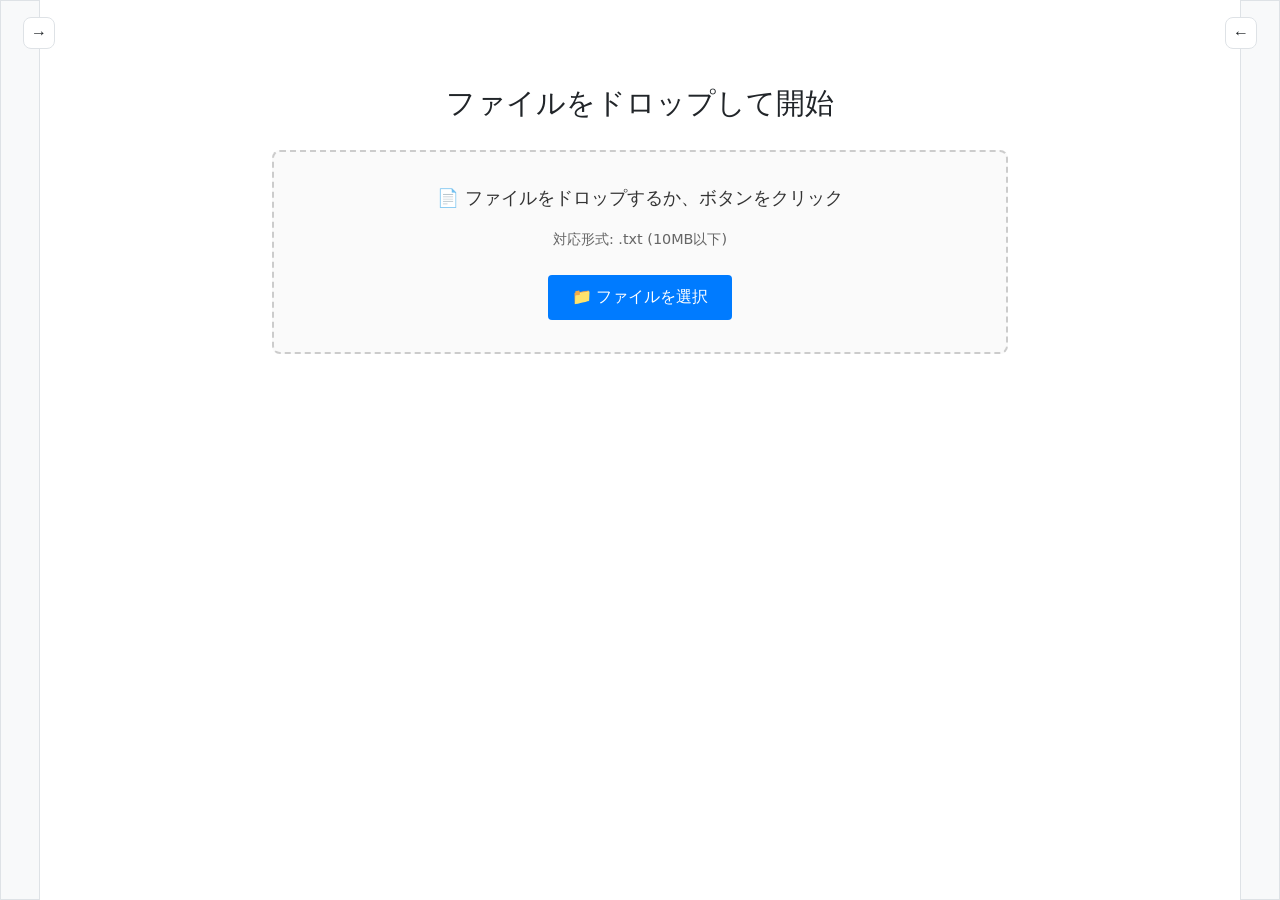
<file: aozora-viewer/index.html>
<!doctype html>
<html lang="ja">
  <head>
    <meta charset="UTF-8" />
    <link rel="icon" type="image/svg+xml" href="/aozora-viewer/vite.svg" />
    <meta name="viewport" content="width=device-width, initial-scale=1.0" />
    <title>青空文庫ビューワ</title>
    
    <!-- PWA Manifest -->
    <link rel="manifest" href="/aozora-viewer/manifest.json" />
    <meta name="theme-color" content="#333333" />
    <meta name="description" content="青空文庫形式のテキストファイルを美しく表示するWebアプリケーション" />
    
    <!-- iOS Safari -->
    <meta name="apple-mobile-web-app-capable" content="yes" />
    <meta name="apple-mobile-web-app-status-bar-style" content="default" />
    <meta name="apple-mobile-web-app-title" content="青空文庫ビューワ" />
    
    <!-- Android -->
    <meta name="mobile-web-app-capable" content="yes" />
    <script type="module" crossorigin src="/aozora-viewer/assets/index-msMkxhbo.js"></script>
    <link rel="modulepreload" crossorigin href="/aozora-viewer/assets/vendor-snxfSDpH.js">
    <link rel="stylesheet" crossorigin href="/aozora-viewer/assets/index-BrJi0m9q.css">
  </head>
  <body>
    <div id="root"></div>
  </body>
</html>
</file>
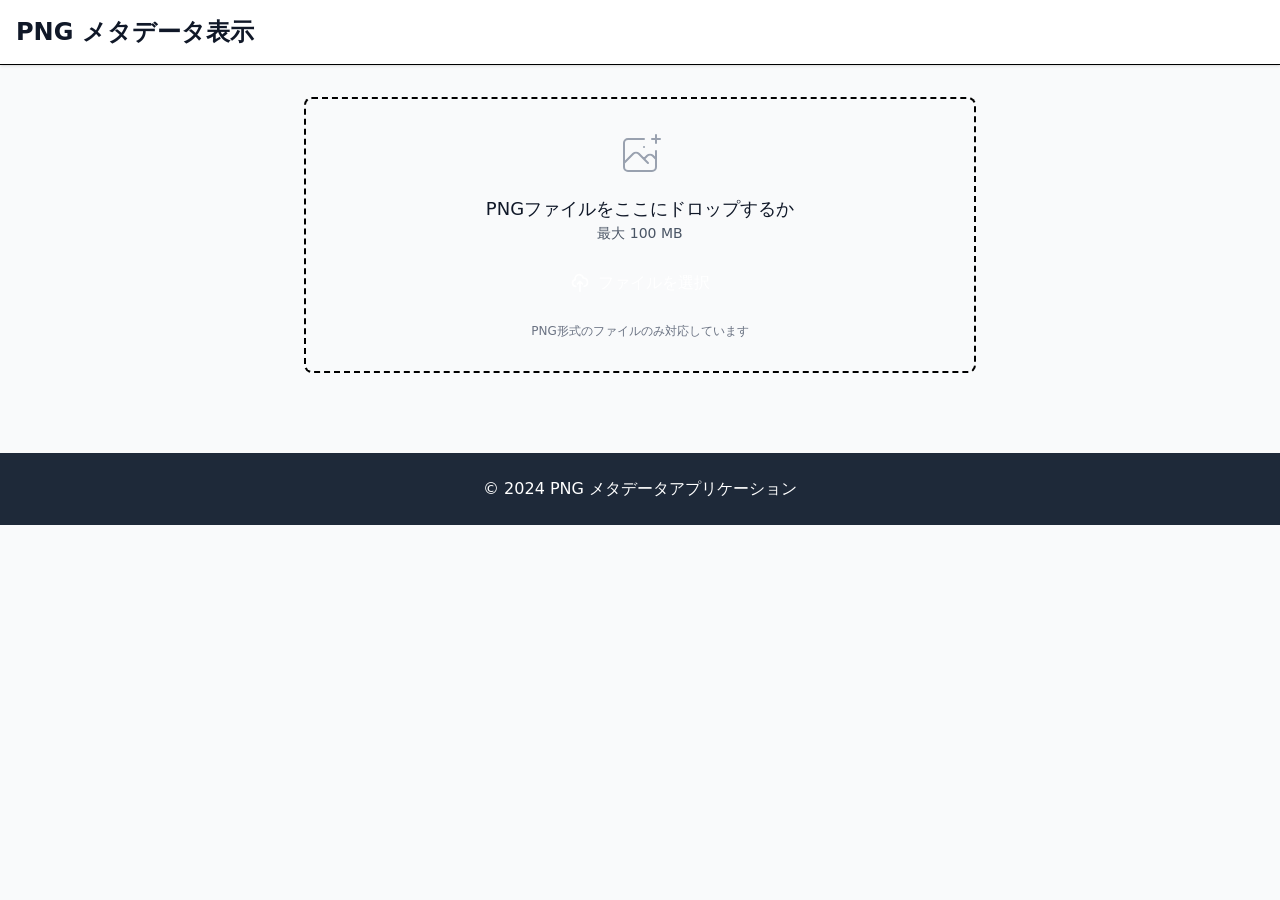
<file: png-prompt/index.html>
<!DOCTYPE html><!--MSfjgDGNEEIwCgpdCok7k--><html lang="ja"><head><meta charSet="utf-8"/><meta name="viewport" content="width=device-width, initial-scale=1"/><link rel="stylesheet" href="/png-prompt/_next/static/css/f34a0379ffbcec19.css" data-precedence="next"/><link rel="preload" as="script" fetchPriority="low" href="/png-prompt/_next/static/chunks/webpack-5e761c15217aca72.js"/><script src="/png-prompt/_next/static/chunks/4bd1b696-cf72ae8a39fa05aa.js" async=""></script><script src="/png-prompt/_next/static/chunks/964-36da970f13f5c82f.js" async=""></script><script src="/png-prompt/_next/static/chunks/main-app-61a1107ef6eab42b.js" async=""></script><script src="/png-prompt/_next/static/chunks/app/page-2620e22d6d3e8b6e.js" async=""></script><title>PNG Metadata Viewer</title><meta name="description" content="View and export metadata from PNG files"/><link rel="icon" href="/png-prompt/favicon.ico" type="image/x-icon" sizes="16x16"/><script src="/png-prompt/_next/static/chunks/polyfills-42372ed130431b0a.js" noModule=""></script></head><body><div hidden=""><!--$--><!--/$--></div><div class="min-h-screen bg-gray-50"><header role="banner" class="border-b bg-white shadow-sm"><div class="container mx-auto px-4 py-4"><div class="flex items-center justify-between"><div><h1 class="text-2xl font-bold text-gray-900">PNG メタデータ表示</h1></div></div></div></header><main role="main" class="container mx-auto px-4 py-8"><div data-testid="state-indicator" class="sr-only">idle</div><div><div data-testid="file-uploader" class="mx-auto w-full max-w-2xl"><div aria-live="polite" aria-atomic="true" class="sr-only"></div><div data-testid="drop-zone" role="button" tabindex="0" aria-label="ファイルをドラッグ&amp;ドロップまたはクリックして選択" aria-describedby="drop-zone-description" class="relative rounded-lg border-2 border-dashed p-8 transition-colors focus:outline-none focus:ring-2 focus:ring-primary focus:ring-offset-2 border-border bg-bg-secondary hover:border-gray-400 hover:bg-gray-50"><div class="text-center"><div class="mb-4"><svg class="mx-auto h-12 w-12 text-gray-400" stroke="currentColor" fill="none" viewBox="0 0 48 48" aria-hidden="true"><path d="M28 8H12a4 4 0 00-4 4v20m32-12v8m0 0v8a4 4 0 01-4 4H12a4 4 0 01-4-4v-4m32-4l-3.172-3.172a4 4 0 00-5.656 0L28 28M8 32l9.172-9.172a4 4 0 015.656 0L28 28m0 0l4 4m4-24h8m-4-4v8m-12 4h.02" stroke-width="2" stroke-linecap="round" stroke-linejoin="round"></path></svg></div><div class="mb-4"><p class="text-lg font-medium text-gray-900">PNGファイルをここにドロップするか</p><p class="text-sm text-gray-600">最大 <!-- -->100 MB</p></div><div class="mb-4"><button class="inline-flex items-center justify-center gap-2 rounded-md font-medium transition-colors focus-visible:ring-ring focus-visible:outline-none focus-visible:ring-2 focus-visible:ring-offset-2 disabled:pointer-events-none disabled:opacity-50 bg-primary text-white hover:bg-primary/90 h-12 px-6 text-base"><span class="flex-shrink-0"><svg class="h-5 w-5" fill="none" stroke="currentColor" viewBox="0 0 24 24" xmlns="http://www.w3.org/2000/svg"><path stroke-linecap="round" stroke-linejoin="round" stroke-width="2" d="M7 16a4 4 0 01-.88-7.903A5 5 0 1115.9 6L16 6a5 5 0 011 9.9M15 13l-3-3m0 0l-3 3m3-3v12"></path></svg></span><span>ファイルを選択</span></button><input type="file" accept="image/png,.png" class="hidden" data-testid="file-input"/></div><p class="text-xs text-gray-500">PNG形式のファイルのみ対応しています</p></div><div id="drop-zone-description" class="sr-only">PNG形式のファイルをここにドラッグ&amp;ドロップするか、クリックしてファイルを選択してください</div></div></div></div><div aria-live="polite" aria-label="処理状況" class="sr-only"></div></main><footer role="contentinfo" class="mt-12 bg-gray-800 py-6 text-white"><div class="container mx-auto px-4 text-center"><p>© 2024 PNG メタデータアプリケーション</p></div></footer></div><!--$--><!--/$--><script src="/png-prompt/_next/static/chunks/webpack-5e761c15217aca72.js" id="_R_" async=""></script><script>(self.__next_f=self.__next_f||[]).push([0])</script><script>self.__next_f.push([1,"1:\"$Sreact.fragment\"\n2:I[7555,[],\"\"]\n3:I[1295,[],\"\"]\n4:I[894,[],\"ClientPageRoot\"]\n5:I[8419,[\"974\",\"static/chunks/app/page-2620e22d6d3e8b6e.js\"],\"default\"]\n8:I[9665,[],\"OutletBoundary\"]\na:I[4911,[],\"AsyncMetadataOutlet\"]\nc:I[9665,[],\"ViewportBoundary\"]\ne:I[9665,[],\"MetadataBoundary\"]\nf:\"$Sreact.suspense\"\n11:I[8393,[],\"\"]\n:HL[\"/png-prompt/_next/static/css/f34a0379ffbcec19.css\",\"style\"]\n"])</script><script>self.__next_f.push([1,"0:{\"P\":null,\"b\":\"MSfjgDGNEEIwCgpdCok7k\",\"p\":\"/png-prompt\",\"c\":[\"\",\"\"],\"i\":false,\"f\":[[[\"\",{\"children\":[\"__PAGE__\",{}]},\"$undefined\",\"$undefined\",true],[\"\",[\"$\",\"$1\",\"c\",{\"children\":[[[\"$\",\"link\",\"0\",{\"rel\":\"stylesheet\",\"href\":\"/png-prompt/_next/static/css/f34a0379ffbcec19.css\",\"precedence\":\"next\",\"crossOrigin\":\"$undefined\",\"nonce\":\"$undefined\"}]],[\"$\",\"html\",null,{\"lang\":\"ja\",\"children\":[\"$\",\"body\",null,{\"children\":[\"$\",\"$L2\",null,{\"parallelRouterKey\":\"children\",\"error\":\"$undefined\",\"errorStyles\":\"$undefined\",\"errorScripts\":\"$undefined\",\"template\":[\"$\",\"$L3\",null,{}],\"templateStyles\":\"$undefined\",\"templateScripts\":\"$undefined\",\"notFound\":[[[\"$\",\"title\",null,{\"children\":\"404: This page could not be found.\"}],[\"$\",\"div\",null,{\"style\":{\"fontFamily\":\"system-ui,\\\"Segoe UI\\\",Roboto,Helvetica,Arial,sans-serif,\\\"Apple Color Emoji\\\",\\\"Segoe UI Emoji\\\"\",\"height\":\"100vh\",\"textAlign\":\"center\",\"display\":\"flex\",\"flexDirection\":\"column\",\"alignItems\":\"center\",\"justifyContent\":\"center\"},\"children\":[\"$\",\"div\",null,{\"children\":[[\"$\",\"style\",null,{\"dangerouslySetInnerHTML\":{\"__html\":\"body{color:#000;background:#fff;margin:0}.next-error-h1{border-right:1px solid rgba(0,0,0,.3)}@media (prefers-color-scheme:dark){body{color:#fff;background:#000}.next-error-h1{border-right:1px solid rgba(255,255,255,.3)}}\"}}],[\"$\",\"h1\",null,{\"className\":\"next-error-h1\",\"style\":{\"display\":\"inline-block\",\"margin\":\"0 20px 0 0\",\"padding\":\"0 23px 0 0\",\"fontSize\":24,\"fontWeight\":500,\"verticalAlign\":\"top\",\"lineHeight\":\"49px\"},\"children\":404}],[\"$\",\"div\",null,{\"style\":{\"display\":\"inline-block\"},\"children\":[\"$\",\"h2\",null,{\"style\":{\"fontSize\":14,\"fontWeight\":400,\"lineHeight\":\"49px\",\"margin\":0},\"children\":\"This page could not be found.\"}]}]]}]}]],[]],\"forbidden\":\"$undefined\",\"unauthorized\":\"$undefined\"}]}]}]]}],{\"children\":[\"__PAGE__\",[\"$\",\"$1\",\"c\",{\"children\":[[\"$\",\"$L4\",null,{\"Component\":\"$5\",\"searchParams\":{},\"params\":{},\"promises\":[\"$@6\",\"$@7\"]}],null,[\"$\",\"$L8\",null,{\"children\":[\"$L9\",[\"$\",\"$La\",null,{\"promise\":\"$@b\"}]]}]]}],{},null,false]},null,false],[\"$\",\"$1\",\"h\",{\"children\":[null,[[\"$\",\"$Lc\",null,{\"children\":\"$Ld\"}],null],[\"$\",\"$Le\",null,{\"children\":[\"$\",\"div\",null,{\"hidden\":true,\"children\":[\"$\",\"$f\",null,{\"fallback\":null,\"children\":\"$L10\"}]}]}]]}],false]],\"m\":\"$undefined\",\"G\":[\"$11\",[]],\"s\":false,\"S\":true}\n"])</script><script>self.__next_f.push([1,"6:{}\n7:\"$0:f:0:1:2:children:1:props:children:0:props:params\"\n"])</script><script>self.__next_f.push([1,"d:[[\"$\",\"meta\",\"0\",{\"charSet\":\"utf-8\"}],[\"$\",\"meta\",\"1\",{\"name\":\"viewport\",\"content\":\"width=device-width, initial-scale=1\"}]]\n9:null\n"])</script><script>self.__next_f.push([1,"12:I[8175,[],\"IconMark\"]\nb:{\"metadata\":[[\"$\",\"title\",\"0\",{\"children\":\"PNG Metadata Viewer\"}],[\"$\",\"meta\",\"1\",{\"name\":\"description\",\"content\":\"View and export metadata from PNG files\"}],[\"$\",\"link\",\"2\",{\"rel\":\"icon\",\"href\":\"/png-prompt/favicon.ico\",\"type\":\"image/x-icon\",\"sizes\":\"16x16\"}],[\"$\",\"$L12\",\"3\",{}]],\"error\":null,\"digest\":\"$undefined\"}\n"])</script><script>self.__next_f.push([1,"10:\"$b:metadata\"\n"])</script></body></html>
</file>
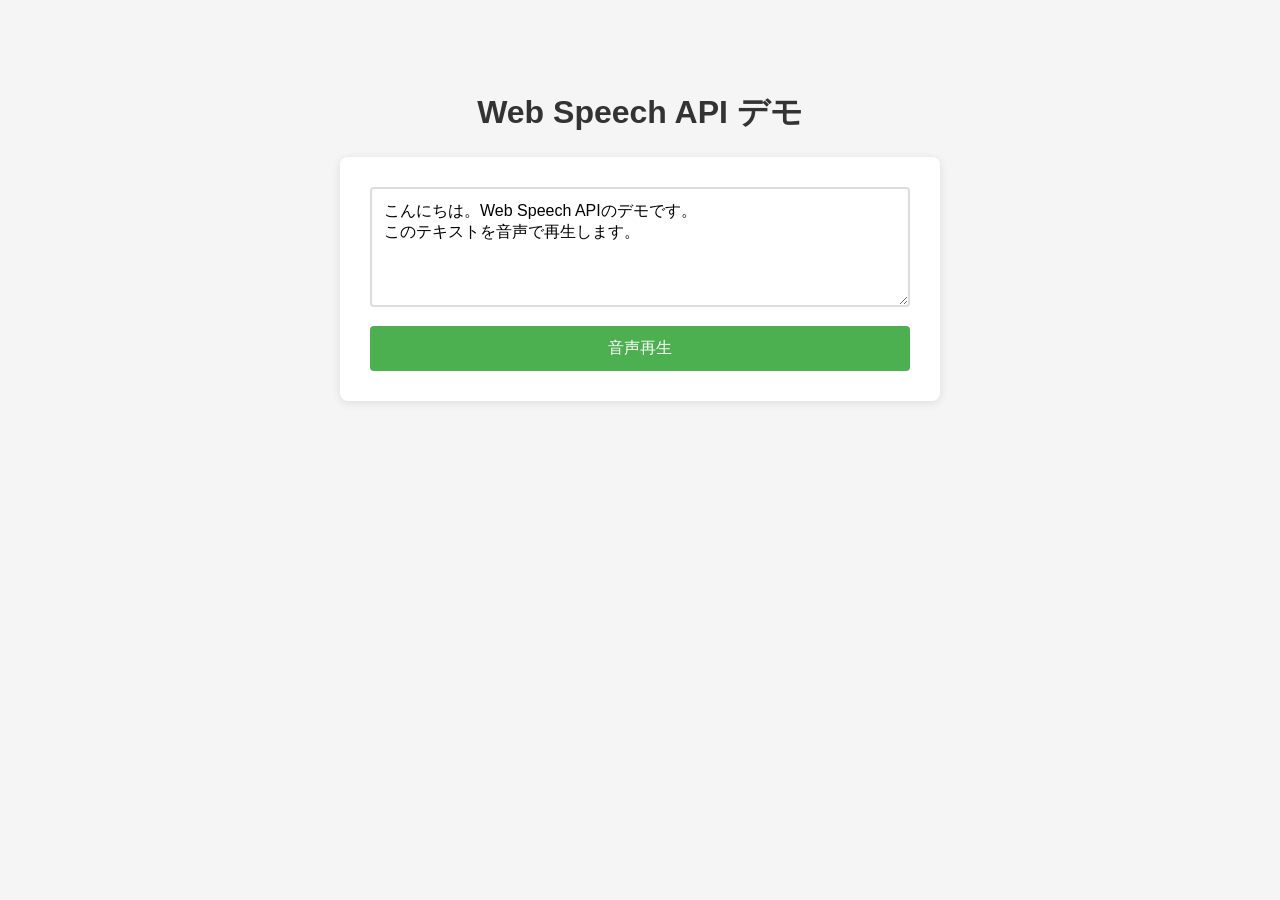
<file: web-speech-api-test/index.html>
<!DOCTYPE html>
<html lang="ja">
<head>
    <meta charset="UTF-8">
    <meta name="viewport" content="width=device-width, initial-scale=1.0">
    <title>Web Speech API デモ</title>
    <style>
        body {
            font-family: 'Segoe UI', Tahoma, Geneva, Verdana, sans-serif;
            max-width: 600px;
            margin: 50px auto;
            padding: 20px;
            background-color: #f5f5f5;
        }
        h1 {
            color: #333;
            text-align: center;
        }
        .container {
            background-color: white;
            padding: 30px;
            border-radius: 8px;
            box-shadow: 0 2px 10px rgba(0,0,0,0.1);
        }
        textarea {
            width: 100%;
            min-height: 120px;
            padding: 12px;
            font-size: 16px;
            border: 2px solid #ddd;
            border-radius: 4px;
            box-sizing: border-box;
            resize: vertical;
            font-family: inherit;
        }
        textarea:focus {
            outline: none;
            border-color: #4CAF50;
        }
        button {
            background-color: #4CAF50;
            color: white;
            padding: 12px 30px;
            font-size: 16px;
            border: none;
            border-radius: 4px;
            cursor: pointer;
            margin-top: 15px;
            width: 100%;
            transition: background-color 0.3s;
        }
        button:hover {
            background-color: #45a049;
        }
        button:disabled {
            background-color: #ccc;
            cursor: not-allowed;
        }
        .status {
            margin-top: 15px;
            padding: 10px;
            border-radius: 4px;
            text-align: center;
            font-size: 14px;
        }
        .status.speaking {
            background-color: #e3f2fd;
            color: #1976d2;
        }
        .status.error {
            background-color: #ffebee;
            color: #c62828;
        }
    </style>
</head>
<body>
    <h1>Web Speech API デモ</h1>
    <div class="container">
        <textarea id="textInput">こんにちは。Web Speech APIのデモです。
このテキストを音声で再生します。</textarea>
        <button id="speakButton">音声再生</button>
        <div id="status"></div>
    </div>

    <script>
        const textInput = document.getElementById('textInput');
        const speakButton = document.getElementById('speakButton');
        const statusDiv = document.getElementById('status');

        // Web Speech API対応チェック
        if (!('speechSynthesis' in window)) {
            statusDiv.textContent = 'お使いのブラウザはWeb Speech APIに対応していません。';
            statusDiv.className = 'status error';
            speakButton.disabled = true;
        }

        speakButton.addEventListener('click', () => {
            const text = textInput.value.trim();

            if (!text) {
                statusDiv.textContent = 'テキストを入力してください。';
                statusDiv.className = 'status error';
                return;
            }

            // 既存の音声を停止
            speechSynthesis.cancel();

            // 音声合成の設定
            const utterance = new SpeechSynthesisUtterance(text);
            utterance.lang = 'ja-JP';
            utterance.rate = 1.0;  // 速度
            utterance.pitch = 1.0; // 音程
            utterance.volume = 1.0; // 音量

            // イベントリスナー
            utterance.onstart = () => {
                speakButton.disabled = true;
                statusDiv.textContent = '再生中...';
                statusDiv.className = 'status speaking';
            };

            utterance.onend = () => {
                speakButton.disabled = false;
                statusDiv.textContent = '再生完了';
                statusDiv.className = 'status';
            };

            utterance.onerror = (event) => {
                speakButton.disabled = false;
                statusDiv.textContent = `エラーが発生しました: ${event.error}`;
                statusDiv.className = 'status error';
            };

            // 音声再生
            speechSynthesis.speak(utterance);
        });
    </script>
</body>
</html>
</file>
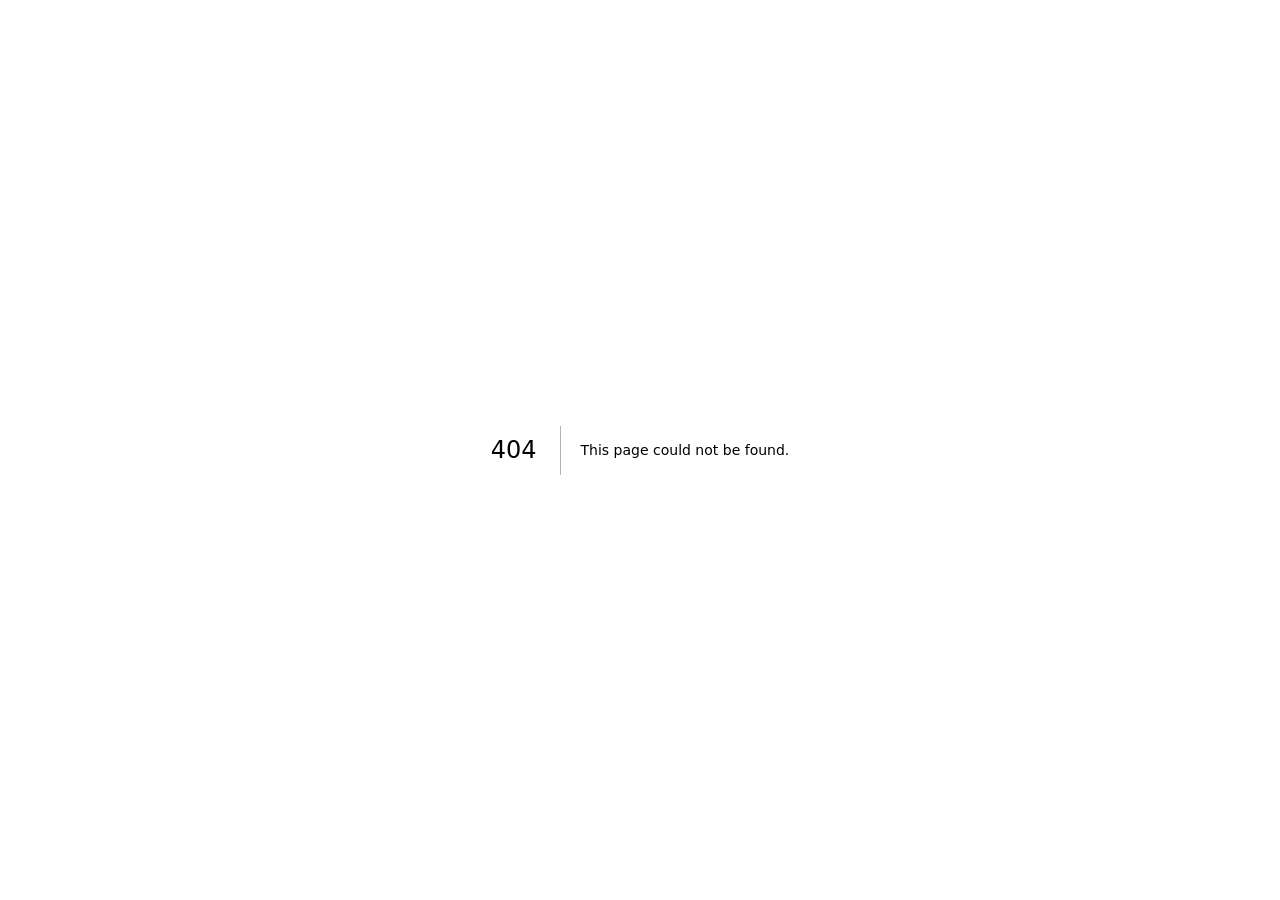
<file: png-prompt/404/index.html>
<!DOCTYPE html><!--MSfjgDGNEEIwCgpdCok7k--><html lang="ja"><head><meta charSet="utf-8"/><meta name="viewport" content="width=device-width, initial-scale=1"/><link rel="stylesheet" href="/png-prompt/_next/static/css/f34a0379ffbcec19.css" data-precedence="next"/><link rel="preload" as="script" fetchPriority="low" href="/png-prompt/_next/static/chunks/webpack-5e761c15217aca72.js"/><script src="/png-prompt/_next/static/chunks/4bd1b696-cf72ae8a39fa05aa.js" async=""></script><script src="/png-prompt/_next/static/chunks/964-36da970f13f5c82f.js" async=""></script><script src="/png-prompt/_next/static/chunks/main-app-61a1107ef6eab42b.js" async=""></script><meta name="robots" content="noindex"/><title>404: This page could not be found.</title><title>PNG Metadata Viewer</title><meta name="description" content="View and export metadata from PNG files"/><link rel="icon" href="/png-prompt/favicon.ico" type="image/x-icon" sizes="16x16"/><script src="/png-prompt/_next/static/chunks/polyfills-42372ed130431b0a.js" noModule=""></script></head><body><div hidden=""><!--$--><!--/$--></div><div style="font-family:system-ui,&quot;Segoe UI&quot;,Roboto,Helvetica,Arial,sans-serif,&quot;Apple Color Emoji&quot;,&quot;Segoe UI Emoji&quot;;height:100vh;text-align:center;display:flex;flex-direction:column;align-items:center;justify-content:center"><div><style>body{color:#000;background:#fff;margin:0}.next-error-h1{border-right:1px solid rgba(0,0,0,.3)}@media (prefers-color-scheme:dark){body{color:#fff;background:#000}.next-error-h1{border-right:1px solid rgba(255,255,255,.3)}}</style><h1 class="next-error-h1" style="display:inline-block;margin:0 20px 0 0;padding:0 23px 0 0;font-size:24px;font-weight:500;vertical-align:top;line-height:49px">404</h1><div style="display:inline-block"><h2 style="font-size:14px;font-weight:400;line-height:49px;margin:0">This page could not be found.</h2></div></div></div><!--$--><!--/$--><script src="/png-prompt/_next/static/chunks/webpack-5e761c15217aca72.js" id="_R_" async=""></script><script>(self.__next_f=self.__next_f||[]).push([0])</script><script>self.__next_f.push([1,"1:\"$Sreact.fragment\"\n2:I[7555,[],\"\"]\n3:I[1295,[],\"\"]\n4:I[9665,[],\"OutletBoundary\"]\n6:I[4911,[],\"AsyncMetadataOutlet\"]\n8:I[9665,[],\"ViewportBoundary\"]\na:I[9665,[],\"MetadataBoundary\"]\nb:\"$Sreact.suspense\"\nd:I[8393,[],\"\"]\n:HL[\"/png-prompt/_next/static/css/f34a0379ffbcec19.css\",\"style\"]\n"])</script><script>self.__next_f.push([1,"0:{\"P\":null,\"b\":\"MSfjgDGNEEIwCgpdCok7k\",\"p\":\"/png-prompt\",\"c\":[\"\",\"_not-found\",\"\"],\"i\":false,\"f\":[[[\"\",{\"children\":[\"/_not-found\",{\"children\":[\"__PAGE__\",{}]}]},\"$undefined\",\"$undefined\",true],[\"\",[\"$\",\"$1\",\"c\",{\"children\":[[[\"$\",\"link\",\"0\",{\"rel\":\"stylesheet\",\"href\":\"/png-prompt/_next/static/css/f34a0379ffbcec19.css\",\"precedence\":\"next\",\"crossOrigin\":\"$undefined\",\"nonce\":\"$undefined\"}]],[\"$\",\"html\",null,{\"lang\":\"ja\",\"children\":[\"$\",\"body\",null,{\"children\":[\"$\",\"$L2\",null,{\"parallelRouterKey\":\"children\",\"error\":\"$undefined\",\"errorStyles\":\"$undefined\",\"errorScripts\":\"$undefined\",\"template\":[\"$\",\"$L3\",null,{}],\"templateStyles\":\"$undefined\",\"templateScripts\":\"$undefined\",\"notFound\":\"$undefined\",\"forbidden\":\"$undefined\",\"unauthorized\":\"$undefined\"}]}]}]]}],{\"children\":[\"/_not-found\",[\"$\",\"$1\",\"c\",{\"children\":[null,[\"$\",\"$L2\",null,{\"parallelRouterKey\":\"children\",\"error\":\"$undefined\",\"errorStyles\":\"$undefined\",\"errorScripts\":\"$undefined\",\"template\":[\"$\",\"$L3\",null,{}],\"templateStyles\":\"$undefined\",\"templateScripts\":\"$undefined\",\"notFound\":\"$undefined\",\"forbidden\":\"$undefined\",\"unauthorized\":\"$undefined\"}]]}],{\"children\":[\"__PAGE__\",[\"$\",\"$1\",\"c\",{\"children\":[[[\"$\",\"title\",null,{\"children\":\"404: This page could not be found.\"}],[\"$\",\"div\",null,{\"style\":{\"fontFamily\":\"system-ui,\\\"Segoe UI\\\",Roboto,Helvetica,Arial,sans-serif,\\\"Apple Color Emoji\\\",\\\"Segoe UI Emoji\\\"\",\"height\":\"100vh\",\"textAlign\":\"center\",\"display\":\"flex\",\"flexDirection\":\"column\",\"alignItems\":\"center\",\"justifyContent\":\"center\"},\"children\":[\"$\",\"div\",null,{\"children\":[[\"$\",\"style\",null,{\"dangerouslySetInnerHTML\":{\"__html\":\"body{color:#000;background:#fff;margin:0}.next-error-h1{border-right:1px solid rgba(0,0,0,.3)}@media (prefers-color-scheme:dark){body{color:#fff;background:#000}.next-error-h1{border-right:1px solid rgba(255,255,255,.3)}}\"}}],[\"$\",\"h1\",null,{\"className\":\"next-error-h1\",\"style\":{\"display\":\"inline-block\",\"margin\":\"0 20px 0 0\",\"padding\":\"0 23px 0 0\",\"fontSize\":24,\"fontWeight\":500,\"verticalAlign\":\"top\",\"lineHeight\":\"49px\"},\"children\":404}],[\"$\",\"div\",null,{\"style\":{\"display\":\"inline-block\"},\"children\":[\"$\",\"h2\",null,{\"style\":{\"fontSize\":14,\"fontWeight\":400,\"lineHeight\":\"49px\",\"margin\":0},\"children\":\"This page could not be found.\"}]}]]}]}]],null,[\"$\",\"$L4\",null,{\"children\":[\"$L5\",[\"$\",\"$L6\",null,{\"promise\":\"$@7\"}]]}]]}],{},null,false]},null,false]},null,false],[\"$\",\"$1\",\"h\",{\"children\":[[\"$\",\"meta\",null,{\"name\":\"robots\",\"content\":\"noindex\"}],[[\"$\",\"$L8\",null,{\"children\":\"$L9\"}],null],[\"$\",\"$La\",null,{\"children\":[\"$\",\"div\",null,{\"hidden\":true,\"children\":[\"$\",\"$b\",null,{\"fallback\":null,\"children\":\"$Lc\"}]}]}]]}],false]],\"m\":\"$undefined\",\"G\":[\"$d\",[]],\"s\":false,\"S\":true}\n"])</script><script>self.__next_f.push([1,"9:[[\"$\",\"meta\",\"0\",{\"charSet\":\"utf-8\"}],[\"$\",\"meta\",\"1\",{\"name\":\"viewport\",\"content\":\"width=device-width, initial-scale=1\"}]]\n5:null\n"])</script><script>self.__next_f.push([1,"e:I[8175,[],\"IconMark\"]\n7:{\"metadata\":[[\"$\",\"title\",\"0\",{\"children\":\"PNG Metadata Viewer\"}],[\"$\",\"meta\",\"1\",{\"name\":\"description\",\"content\":\"View and export metadata from PNG files\"}],[\"$\",\"link\",\"2\",{\"rel\":\"icon\",\"href\":\"/png-prompt/favicon.ico\",\"type\":\"image/x-icon\",\"sizes\":\"16x16\"}],[\"$\",\"$Le\",\"3\",{}]],\"error\":null,\"digest\":\"$undefined\"}\n"])</script><script>self.__next_f.push([1,"c:\"$7:metadata\"\n"])</script></body></html>
</file>
<file: aozora-viewer/assets/index-BrJi0m9q.css>
._sidebar_hhhpp_2{position:fixed;top:0;height:100vh;background-color:var(--color-bg-secondary);border:var(--border-width) solid var(--color-border);transition:width var(--transition-medium);z-index:var(--z-sidebar);display:flex;flex-direction:column}._sidebar-left_hhhpp_15{left:0;border-right:var(--border-width) solid var(--color-border)}._sidebar-right_hhhpp_20{right:0;border-left:var(--border-width) solid var(--color-border)}._sidebar-closed_hhhpp_26 ._sidebar-content_hhhpp_26{opacity:0;visibility:hidden}._sidebar-open_hhhpp_32 ._sidebar-content_hhhpp_26{opacity:1;visibility:visible}._sidebar-toggle_hhhpp_38{position:absolute;top:var(--spacing-md);width:32px;height:32px;background-color:var(--color-bg-primary);border:var(--border-width) solid var(--color-border);border-radius:var(--border-radius);cursor:pointer;display:flex;align-items:center;justify-content:center;font-size:var(--font-size-md);color:var(--color-text-primary);transition:all var(--transition-fast);z-index:1}._sidebar-left_hhhpp_15 ._sidebar-toggle_hhhpp_38{right:-16px}._sidebar-right_hhhpp_20 ._sidebar-toggle_hhhpp_38{left:-16px}._sidebar-toggle_hhhpp_38:hover{background-color:var(--color-bg-tertiary);transform:scale(1.05)}._sidebar-toggle_hhhpp_38:focus{outline:2px solid var(--color-text-primary);outline-offset:2px}._resize-handle_hhhpp_75{position:absolute;top:0;bottom:0;width:4px;background-color:transparent;cursor:col-resize;z-index:2}._sidebar-left_hhhpp_15 ._resize-handle_hhhpp_75{right:0}._sidebar-right_hhhpp_20 ._resize-handle_hhhpp_75{left:0}._resize-handle_hhhpp_75:hover{background-color:var(--color-border)}._sidebar-content_hhhpp_26{flex:1;padding:var(--spacing-md);margin-top:calc(32px + var(--spacing-md) * 2);overflow-y:auto;transition:all var(--transition-medium)}@media (max-width: 768px){._sidebar_hhhpp_2{transform:translate(-100%);box-shadow:var(--color-shadow) 0 4px 8px}._sidebar-left_hhhpp_15._sidebar-open_hhhpp_32{transform:translate(0)}._sidebar-right_hhhpp_20{transform:translate(100%)}._sidebar-right_hhhpp_20._sidebar-open_hhhpp_32{transform:translate(0)}._sidebar-closed_hhhpp_26{width:var(--sidebar-width);transform:translate(-100%)}._sidebar-right_hhhpp_20._sidebar-closed_hhhpp_26{transform:translate(100%)}}._container_180b3_1{margin-bottom:var(--spacing-md)}._header_180b3_5{display:flex;justify-content:space-between;align-items:center;margin-bottom:var(--spacing-sm)}._label_180b3_12{font-size:var(--font-size-sm);color:var(--color-text-primary);font-weight:500}._value_180b3_18{font-size:var(--font-size-sm);color:var(--color-text-secondary);font-family:Monaco,Menlo,Ubuntu Mono,monospace;min-width:50px;text-align:right}._controls_180b3_26{display:flex;align-items:center;gap:var(--spacing-sm)}._slider_180b3_32{flex:1;height:6px;background:var(--color-bg-tertiary);border-radius:3px;outline:none;cursor:pointer;-webkit-appearance:none}._slider_180b3_32::-webkit-slider-thumb{-webkit-appearance:none;width:18px;height:18px;background:var(--color-text-primary);border-radius:50%;cursor:pointer;transition:all var(--transition-fast)}._slider_180b3_32::-webkit-slider-thumb:hover{transform:scale(1.1);background:var(--color-text-secondary)}._slider_180b3_32:focus::-webkit-slider-thumb{outline:2px solid var(--color-text-primary);outline-offset:2px}._slider_180b3_32::-moz-range-thumb{width:18px;height:18px;background:var(--color-text-primary);border-radius:50%;cursor:pointer;border:none;transition:all var(--transition-fast)}._slider_180b3_32::-moz-range-thumb:hover{transform:scale(1.1);background:var(--color-text-secondary)}._slider_180b3_32::-moz-range-track{height:6px;background:var(--color-bg-tertiary);border-radius:3px;border:none}._slider_180b3_32:focus{outline:none}._slider_180b3_32:focus::-moz-range-thumb{outline:2px solid var(--color-text-primary);outline-offset:2px}._resetButton_180b3_96{width:24px;height:24px;border:1px solid var(--color-border);background:var(--color-bg-primary);color:var(--color-text-secondary);border-radius:4px;cursor:pointer;display:flex;align-items:center;justify-content:center;font-size:14px;transition:all var(--transition-fast);flex-shrink:0}._resetButton_180b3_96:hover{background:var(--color-bg-tertiary);color:var(--color-text-primary);transform:rotate(180deg)}._resetButton_180b3_96:focus{outline:2px solid var(--color-text-primary);outline-offset:2px}._resetButton_180b3_96:active{transform:rotate(180deg) scale(.95)}@media (max-width: 768px){._slider_180b3_32{height:8px}._slider_180b3_32::-webkit-slider-thumb{width:22px;height:22px}._slider_180b3_32::-moz-range-thumb{width:22px;height:22px}._resetButton_180b3_96{width:32px;height:32px;font-size:16px}._controls_180b3_26{gap:var(--spacing-md)}}@media (prefers-color-scheme: dark){._slider_180b3_32::-webkit-slider-thumb{background:var(--color-bg-primary)}._slider_180b3_32::-moz-range-thumb{background:var(--color-bg-primary)}}._container_u0aau_1{padding:var(--spacing-lg);height:100%;overflow-y:auto;background:var(--color-bg-secondary)}._header_u0aau_8{display:flex;justify-content:space-between;align-items:center;margin-bottom:var(--spacing-lg);padding-bottom:var(--spacing-md);border-bottom:1px solid var(--color-border)}._title_u0aau_17{margin:0;font-size:var(--font-size-lg);font-weight:600;color:var(--color-text-primary)}._resetAllButton_u0aau_24{background:var(--color-bg-primary);color:var(--color-text-secondary);border:1px solid var(--color-border);border-radius:var(--border-radius);padding:var(--spacing-sm) var(--spacing-md);font-size:var(--font-size-sm);cursor:pointer;transition:all var(--transition-fast)}._resetAllButton_u0aau_24:hover{background:var(--color-bg-tertiary);color:var(--color-text-primary);border-color:var(--color-text-secondary)}._resetAllButton_u0aau_24:focus{outline:2px solid var(--color-text-primary);outline-offset:2px}._resetAllButton_u0aau_24:active{transform:scale(.98)}._settings_u0aau_50{display:flex;flex-direction:column;gap:var(--spacing-md)}._container_u0aau_1::-webkit-scrollbar{width:8px}._container_u0aau_1::-webkit-scrollbar-track{background:var(--color-bg-tertiary);border-radius:4px}._container_u0aau_1::-webkit-scrollbar-thumb{background:var(--color-border);border-radius:4px}._container_u0aau_1::-webkit-scrollbar-thumb:hover{background:var(--color-text-secondary)}._container_u0aau_1{scrollbar-width:thin;scrollbar-color:var(--color-border) var(--color-bg-tertiary)}@media (max-width: 768px){._container_u0aau_1{padding:var(--spacing-md)}._header_u0aau_8{flex-direction:column;align-items:flex-start;gap:var(--spacing-sm)}._resetAllButton_u0aau_24{padding:var(--spacing-md) var(--spacing-lg);font-size:var(--font-size-md)}._settings_u0aau_50{gap:var(--spacing-lg)}}._container_u0aau_1:focus-within{outline:none}@media print{._container_u0aau_1{display:none}}._layout_12oyo_2{min-height:100vh;display:flex;position:relative;background-color:var(--color-bg-primary);color:var(--color-text-primary)}._main-content_12oyo_11{flex:1;padding:var(--spacing-lg);transition:margin var(--transition-medium);min-height:100vh;overflow-y:auto}._main-placeholder_12oyo_21{text-align:center;padding:var(--spacing-xl);max-width:800px;margin:0 auto}._main-placeholder_12oyo_21 h1{font-size:2.5rem;margin-bottom:var(--spacing-lg);color:var(--color-text-primary)}._main-placeholder_12oyo_21 p{font-size:var(--font-size-lg);color:var(--color-text-secondary);line-height:var(--line-height-lg)}._sidebar-placeholder_12oyo_40{text-align:center;padding:var(--spacing-lg)}._sidebar-placeholder_12oyo_40 h3{margin-bottom:var(--spacing-md);color:var(--color-text-primary)}._sidebar-placeholder_12oyo_40 p{color:var(--color-text-secondary);font-size:var(--font-size-sm);line-height:var(--line-height-md)}@media (max-width: 768px){._main-content_12oyo_11{margin-left:0;margin-right:0;padding:var(--spacing-md)}._main-left-open_12oyo_64,._main-right-open_12oyo_65{margin-left:0;margin-right:0}._main-content_12oyo_11:before{content:"";position:fixed;top:0;left:0;right:0;bottom:0;background-color:rgba(0,0,0,.5);z-index:50;opacity:0;visibility:hidden;transition:all var(--transition-medium)}._main-left-open_12oyo_64:before,._main-right-open_12oyo_65:before{opacity:1;visibility:visible}}._dropZone_11s3x_1{border:2px dashed var(--border-color, #ccc);border-radius:8px;padding:2rem;text-align:center;transition:all .3s ease;cursor:pointer;background-color:var(--bg-color, #fafafa);min-height:200px;display:flex;flex-direction:column;align-items:center;justify-content:center;position:relative}._dropZone_11s3x_1:hover{border-color:var(--primary-color, #007bff);background-color:var(--bg-hover-color, #f0f8ff)}._dropZone_11s3x_1:focus{outline:none;border-color:var(--primary-color, #007bff);box-shadow:0 0 0 3px var(--focus-color, rgba(0, 123, 255, .25))}._dragOver_11s3x_28{border-color:var(--primary-color, #007bff);background-color:var(--bg-active-color, #e6f3ff);border-style:solid}._disabled_11s3x_34{opacity:.6;cursor:not-allowed;pointer-events:none}._message_11s3x_40{font-size:1.1rem;color:var(--text-color, #333);margin-bottom:1rem}._subMessage_11s3x_46{font-size:.9rem;color:var(--text-secondary-color, #666);margin-bottom:1.5rem}._fileButton_11s3x_52{background-color:var(--primary-color, #007bff);color:#fff;border:none;padding:.75rem 1.5rem;border-radius:4px;font-size:1rem;cursor:pointer;transition:background-color .2s ease}._fileButton_11s3x_52:hover{background-color:var(--primary-dark-color, #0056b3)}._fileButton_11s3x_52:focus{outline:none;box-shadow:0 0 0 3px var(--focus-color, rgba(0, 123, 255, .25))}._hiddenInput_11s3x_72{position:absolute;opacity:0;width:1px;height:1px;pointer-events:none}._loadingOverlay_11s3x_80{position:absolute;top:0;left:0;right:0;bottom:0;background-color:rgba(255,255,255,.9);display:flex;flex-direction:column;align-items:center;justify-content:center;border-radius:8px}._loadingMessage_11s3x_94{font-size:1rem;color:var(--text-color, #333);margin-bottom:1rem}._progressBar_11s3x_100{width:200px;height:8px;background-color:#e0e0e0;border-radius:4px;overflow:hidden}._progressFill_11s3x_108{height:100%;background-color:var(--primary-color, #007bff);transition:width .3s ease}@media (max-width: 768px){._dropZone_11s3x_1{padding:1.5rem;min-height:150px}._message_11s3x_40{font-size:1rem}._fileButton_11s3x_52{padding:.625rem 1.25rem;font-size:.9rem}}._ruby_15mw7_1{font-family:inherit;font-size:inherit;line-height:1.5}._ruby_15mw7_1 rt{font-size:.6em;line-height:1;font-weight:400;color:var(--ruby-color, #555);text-align:center;ruby-align:center;ruby-position:over}._ruby_15mw7_1 rb{font-weight:inherit}._ruby_15mw7_1:not(:has(rt)){position:relative}._ruby_15mw7_1:not(:has(rt)):after{content:attr(data-ruby);position:absolute;top:-.7em;left:0;right:0;font-size:.6em;line-height:1;text-align:center;color:var(--ruby-color, #555)}@media (max-width: 768px){._ruby_15mw7_1 rt{font-size:.55em}}@media print{._ruby_15mw7_1 rt{color:#000}}._heading_165gp_1{font-family:var(--heading-font-family, "Noto Serif JP", serif);font-weight:700;color:var(--heading-color, #222);margin:2rem 0 1rem;line-height:1.3;scroll-margin-top:2rem}._large_165gp_10{font-size:2rem;margin:3rem 0 2rem;border-bottom:3px solid var(--primary-color, #007bff);padding-bottom:.5rem}._medium_165gp_17{font-size:1.5rem;margin:2.5rem 0 1.5rem;border-left:4px solid var(--primary-color, #007bff);padding-left:1rem}._small_165gp_24{font-size:1.2rem;margin:2rem 0 1rem;color:var(--heading-small-color, #444)}._clickable_165gp_30{cursor:pointer;transition:color .2s ease,transform .1s ease;outline:none}._clickable_165gp_30:hover{color:var(--primary-color, #007bff);transform:translate(2px)}._clickable_165gp_30:focus{color:var(--primary-color, #007bff);box-shadow:0 0 0 2px var(--focus-color, rgba(0, 123, 255, .25));border-radius:4px}._clickable_165gp_30:active{transform:translate(1px)}@media (max-width: 768px){._large_165gp_10{font-size:1.6rem;margin:2rem 0 1.5rem}._medium_165gp_17{font-size:1.3rem;margin:1.5rem 0 1rem;padding-left:.75rem}._small_165gp_24{font-size:1.1rem;margin:1.5rem 0 .75rem}}@media print{._heading_165gp_1{color:#000;break-after:avoid}._large_165gp_10{border-bottom-color:#000}._medium_165gp_17{border-left-color:#000}}._imageContainer_imxhi_1{margin:2rem 0;text-align:center;max-width:100%}._image_imxhi_1{max-width:100%;height:auto;border:1px solid var(--border-color, #ddd);border-radius:4px;box-shadow:0 2px 8px rgba(0,0,0,.1);background-color:var(--image-bg-color, #f9f9f9)}._responsive_imxhi_16{width:100%;height:auto}._loading_imxhi_21{display:flex;align-items:center;justify-content:center;min-height:200px;background-color:var(--loading-bg-color, #f5f5f5);border:1px dashed var(--border-color, #ccc);border-radius:4px;color:var(--text-secondary-color, #666)}._error_imxhi_32{display:flex;flex-direction:column;align-items:center;justify-content:center;min-height:150px;background-color:var(--error-bg-color, #fdf2f2);border:1px solid var(--error-border-color, #e53e3e);border-radius:4px;color:var(--error-color, #c53030);padding:1rem;text-align:center}._errorIcon_imxhi_46{font-size:2rem;margin-bottom:.5rem;opacity:.7}._errorMessage_imxhi_52{font-size:.9rem;margin-bottom:.5rem}._errorDetail_imxhi_57{font-size:.8rem;opacity:.8}._caption_imxhi_63{margin-top:.5rem;font-size:.9rem;color:var(--caption-color, #666);font-style:italic;line-height:1.4}._image_imxhi_1[loading=lazy]{opacity:0;transition:opacity .3s ease}._image_imxhi_1[loading=lazy]._loaded_imxhi_77{opacity:1}@media (max-width: 768px){._imageContainer_imxhi_1{margin:1.5rem 0}._caption_imxhi_63{font-size:.85rem;padding:0 .5rem}}@media print{._image_imxhi_1{border-color:#000;box-shadow:none;break-inside:avoid;max-height:80vh}._caption_imxhi_63{color:#000}}._indented-text_1o28i_1{display:inline;white-space:pre-wrap}._negative-indent_1o28i_6,._left-indented-text_gmgrg_1{display:inline-block}._right-indented-text_ypq3a_1{text-align:right;display:block}._indent-block_8bpis_1{display:block;margin-bottom:1em}._documentRenderer_vxyd1_1{max-width:100%;font-size:var(--document-font-size, 16px);line-height:var(--document-line-height, 1.6);font-family:var(--font-family, "Noto Serif JP", serif);color:var(--text-color, #333);padding:2rem var(--document-horizontal-margin, 20px);background-color:var(--bg-color, #ffffff);letter-spacing:var(--document-letter-spacing, 0px)}._emptyState_vxyd1_12{display:flex;align-items:center;justify-content:center;min-height:400px;flex-direction:column;gap:1rem;color:var(--text-secondary-color, #666);font-size:1.1rem}._emptyIcon_vxyd1_23{font-size:3rem;opacity:.5}._virtualScroll_vxyd1_28{height:100%;overflow-y:auto}._documentRenderer_vxyd1_1 p{margin-bottom:var(--document-paragraph-spacing, 16px)}._documentRenderer_vxyd1_1 p:last-child{margin-bottom:0}._blockWrapper_vxyd1_43{display:block;margin-bottom:1rem}._inlineWrapper_vxyd1_49{display:inline}._elementWrapper_vxyd1_54{margin-bottom:1rem}@media (max-width: 768px){._documentRenderer_vxyd1_1{padding:1rem;font-size:.9rem;line-height:1.7}}@media print{._documentRenderer_vxyd1_1{padding:0;background-color:#fff;color:#000}}.app-content{max-width:800px;margin:0 auto;padding:var(--spacing-xl)}.welcome-section{text-align:center}.welcome-section h2{margin-bottom:var(--spacing-lg);color:var(--color-text-primary);font-size:1.8rem}.dropzone{border:2px dashed var(--color-border);border-radius:var(--border-radius);padding:var(--spacing-xl) var(--spacing-lg);background-color:var(--color-bg-secondary);transition:all var(--transition-fast);cursor:pointer}.dropzone:hover{border-color:var(--color-text-secondary);background-color:var(--color-bg-tertiary)}.dropzone p{margin:0;color:var(--color-text-secondary);font-size:var(--font-size-lg);line-height:var(--line-height-lg)}.document-view{width:100%}.document-header{display:flex;align-items:center;justify-content:space-between;margin-bottom:var(--spacing-lg);border-bottom:1px solid var(--color-border);padding-bottom:var(--spacing-md)}.document-header h1{margin:0;color:var(--color-text-primary);font-size:2rem;font-weight:600}.new-document-button{background:var(--color-bg-secondary);border:1px solid var(--color-border);border-radius:var(--border-radius);padding:var(--spacing-sm) var(--spacing-md);color:var(--color-text-secondary);cursor:pointer;font-size:var(--font-size-sm);transition:all var(--transition-fast)}.new-document-button:hover{background:var(--color-bg-tertiary);border-color:var(--color-text-secondary);color:var(--color-text-primary)}.error-message{margin-top:var(--spacing-lg);padding:var(--spacing-md);background-color:#fee;border:1px solid #fcc;border-radius:var(--border-radius);color:#c33;text-align:center;font-weight:500}:root{--color-bg-primary: #ffffff;--color-bg-secondary: #f8f9fa;--color-bg-tertiary: #e9ecef;--color-text-primary: #212529;--color-text-secondary: #6c757d;--color-border: #dee2e6;--color-shadow: rgba(0, 0, 0, .1);--sidebar-width: 280px;--sidebar-width-collapsed: 40px;--header-height: 60px;--border-radius: 8px;--border-width: 1px;--spacing-xs: 4px;--spacing-sm: 8px;--spacing-md: 16px;--spacing-lg: 24px;--spacing-xl: 32px;--font-size-sm: 14px;--font-size-md: 16px;--font-size-lg: 18px;--line-height-sm: 1.4;--line-height-md: 1.6;--line-height-lg: 1.8;--transition-fast: .15s ease;--transition-medium: .3s ease;--transition-slow: .5s ease;--z-sidebar: 100;--z-modal: 1000;--z-tooltip: 1100;--document-font-size: 16px;--document-line-height: 1.6;--document-horizontal-margin: 20px;--document-letter-spacing: 0px;--document-paragraph-spacing: 16px}@media (prefers-color-scheme: dark){:root{--color-bg-primary: #1a1a1a;--color-bg-secondary: #2d2d2d;--color-bg-tertiary: #404040;--color-text-primary: #ffffff;--color-text-secondary: #cccccc;--color-border: #555555;--color-shadow: rgba(0, 0, 0, .3)}}.theme-light{--color-bg-primary: #ffffff;--color-bg-secondary: #f8f9fa;--color-bg-tertiary: #e9ecef;--color-text-primary: #212529;--color-text-secondary: #6c757d;--color-border: #dee2e6;--color-shadow: rgba(0, 0, 0, .1)}.theme-dark{--color-bg-primary: #1a1a1a;--color-bg-secondary: #2d2d2d;--color-bg-tertiary: #404040;--color-text-primary: #ffffff;--color-text-secondary: #cccccc;--color-border: #555555;--color-shadow: rgba(0, 0, 0, .3)}:root{--breakpoint-mobile: 768px;--breakpoint-tablet: 1024px;--breakpoint-desktop: 1200px}*{box-sizing:border-box}body{margin:0;min-width:320px;min-height:100vh;font-family:Inter,system-ui,Avenir,Helvetica,Arial,sans-serif;font-size:var(--font-size-md);line-height:var(--line-height-md);color:var(--color-text-primary);background-color:var(--color-bg-primary);font-synthesis:none;text-rendering:optimizeLegibility;-webkit-font-smoothing:antialiased;-moz-osx-font-smoothing:grayscale;-webkit-text-size-adjust:100%}#root{width:100%;min-height:100vh}
</file>
<file: png-prompt/_next/static/css/f34a0379ffbcec19.css>
/*! tailwindcss v4.1.13 | MIT License | https://tailwindcss.com */@layer properties{@supports (((-webkit-hyphens:none)) and (not (margin-trim:inline))) or ((-moz-orient:inline) and (not (color:rgb(from red r g b)))){*,::backdrop,:after,:before{--tw-translate-x:0;--tw-translate-y:0;--tw-translate-z:0;--tw-rotate-x:initial;--tw-rotate-y:initial;--tw-rotate-z:initial;--tw-skew-x:initial;--tw-skew-y:initial;--tw-space-y-reverse:0;--tw-space-x-reverse:0;--tw-border-style:solid;--tw-font-weight:initial;--tw-shadow:0 0 #0000;--tw-shadow-color:initial;--tw-shadow-alpha:100%;--tw-inset-shadow:0 0 #0000;--tw-inset-shadow-color:initial;--tw-inset-shadow-alpha:100%;--tw-ring-color:initial;--tw-ring-shadow:0 0 #0000;--tw-inset-ring-color:initial;--tw-inset-ring-shadow:0 0 #0000;--tw-ring-inset:initial;--tw-ring-offset-width:0px;--tw-ring-offset-color:#fff;--tw-ring-offset-shadow:0 0 #0000;--tw-blur:initial;--tw-brightness:initial;--tw-contrast:initial;--tw-grayscale:initial;--tw-hue-rotate:initial;--tw-invert:initial;--tw-opacity:initial;--tw-saturate:initial;--tw-sepia:initial;--tw-drop-shadow:initial;--tw-drop-shadow-color:initial;--tw-drop-shadow-alpha:100%;--tw-drop-shadow-size:initial;--tw-duration:initial}}}@layer theme{:host,:root{--font-sans:ui-sans-serif,system-ui,sans-serif,"Apple Color Emoji","Segoe UI Emoji","Segoe UI Symbol","Noto Color Emoji";--font-mono:ui-monospace,SFMono-Regular,Menlo,Monaco,Consolas,"Liberation Mono","Courier New",monospace;--color-red-50:oklch(97.1% .013 17.38);--color-red-100:oklch(93.6% .032 17.717);--color-red-200:oklch(88.5% .062 18.334);--color-red-400:oklch(70.4% .191 22.216);--color-red-500:oklch(63.7% .237 25.331);--color-red-600:oklch(57.7% .245 27.325);--color-red-700:oklch(50.5% .213 27.518);--color-red-800:oklch(44.4% .177 26.899);--color-yellow-50:oklch(98.7% .026 102.212);--color-yellow-100:oklch(97.3% .071 103.193);--color-yellow-200:oklch(94.5% .129 101.54);--color-yellow-400:oklch(85.2% .199 91.936);--color-yellow-600:oklch(68.1% .162 75.834);--color-yellow-700:oklch(55.4% .135 66.442);--color-yellow-800:oklch(47.6% .114 61.907);--color-green-100:oklch(96.2% .044 156.743);--color-green-600:oklch(62.7% .194 149.214);--color-green-800:oklch(44.8% .119 151.328);--color-blue-50:oklch(97% .014 254.604);--color-blue-100:oklch(93.2% .032 255.585);--color-blue-200:oklch(88.2% .059 254.128);--color-blue-400:oklch(70.7% .165 254.624);--color-blue-600:oklch(54.6% .245 262.881);--color-blue-700:oklch(48.8% .243 264.376);--color-blue-800:oklch(42.4% .199 265.638);--color-gray-50:oklch(98.5% .002 247.839);--color-gray-100:oklch(96.7% .003 264.542);--color-gray-200:oklch(92.8% .006 264.531);--color-gray-300:oklch(87.2% .01 258.338);--color-gray-400:oklch(70.7% .022 261.325);--color-gray-500:oklch(55.1% .027 264.364);--color-gray-600:oklch(44.6% .03 256.802);--color-gray-700:oklch(37.3% .034 259.733);--color-gray-800:oklch(27.8% .033 256.848);--color-gray-900:oklch(21% .034 264.665);--color-black:#000;--color-white:#fff;--spacing:.25rem;--container-2xl:42rem;--container-4xl:56rem;--text-xs:.75rem;--text-xs--line-height:calc(1/.75);--text-sm:.875rem;--text-sm--line-height:calc(1.25/.875);--text-base:1rem;--text-base--line-height:calc(1.5/1);--text-lg:1.125rem;--text-lg--line-height:calc(1.75/1.125);--text-2xl:1.5rem;--text-2xl--line-height:calc(2/1.5);--font-weight-medium:500;--font-weight-semibold:600;--font-weight-bold:700;--radius-md:.375rem;--radius-lg:.5rem;--shadow-sm:0 1px 3px 0 #0000001a,0 1px 2px -1px #0000001a;--shadow-md:0 4px 6px -1px #0000001a,0 2px 4px -2px #0000001a;--animate-spin:spin 1s linear infinite;--default-transition-duration:.15s;--default-transition-timing-function:cubic-bezier(.4,0,.2,1);--default-font-family:var(--font-sans);--default-mono-font-family:var(--font-mono)}}@layer base{*,::backdrop,:after,:before{box-sizing:border-box;border:0 solid;margin:0;padding:0}::file-selector-button{box-sizing:border-box;border:0 solid;margin:0;padding:0}:host,html{-webkit-text-size-adjust:100%;tab-size:4;line-height:1.5;font-family:var(--default-font-family,ui-sans-serif,system-ui,sans-serif,"Apple Color Emoji","Segoe UI Emoji","Segoe UI Symbol","Noto Color Emoji");font-feature-settings:var(--default-font-feature-settings,normal);font-variation-settings:var(--default-font-variation-settings,normal);-webkit-tap-highlight-color:transparent}hr{height:0;color:inherit;border-top-width:1px}abbr:where([title]){-webkit-text-decoration:underline dotted;text-decoration:underline dotted}h1,h2,h3,h4,h5,h6{font-size:inherit;font-weight:inherit}a{color:inherit;-webkit-text-decoration:inherit;text-decoration:inherit}b,strong{font-weight:bolder}code,kbd,pre,samp{font-family:var(--default-mono-font-family,ui-monospace,SFMono-Regular,Menlo,Monaco,Consolas,"Liberation Mono","Courier New",monospace);font-feature-settings:var(--default-mono-font-feature-settings,normal);font-variation-settings:var(--default-mono-font-variation-settings,normal);font-size:1em}small{font-size:80%}sub,sup{vertical-align:baseline;font-size:75%;line-height:0;position:relative}sub{bottom:-.25em}sup{top:-.5em}table{text-indent:0;border-color:inherit;border-collapse:collapse}:-moz-focusring{outline:auto}progress{vertical-align:baseline}summary{display:list-item}menu,ol,ul{list-style:none}audio,canvas,embed,iframe,img,object,svg,video{vertical-align:middle;display:block}img,video{max-width:100%;height:auto}button,input,optgroup,select,textarea{font:inherit;font-feature-settings:inherit;font-variation-settings:inherit;letter-spacing:inherit;color:inherit;opacity:1;background-color:#0000;border-radius:0}::file-selector-button{font:inherit;font-feature-settings:inherit;font-variation-settings:inherit;letter-spacing:inherit;color:inherit;opacity:1;background-color:#0000;border-radius:0}:where(select:is([multiple],[size])) optgroup{font-weight:bolder}:where(select:is([multiple],[size])) optgroup option{padding-inline-start:20px}::file-selector-button{margin-inline-end:4px}::placeholder{opacity:1}@supports (not ((-webkit-appearance:-apple-pay-button))) or (contain-intrinsic-size:1px){::placeholder{color:currentColor}@supports (color:color-mix(in lab,red,red)){::placeholder{color:color-mix(in oklab,currentcolor 50%,transparent)}}}textarea{resize:vertical}::-webkit-search-decoration{-webkit-appearance:none}::-webkit-date-and-time-value{min-height:1lh;text-align:inherit}::-webkit-datetime-edit{display:inline-flex}::-webkit-datetime-edit-fields-wrapper{padding:0}::-webkit-datetime-edit,::-webkit-datetime-edit-year-field{padding-block:0}::-webkit-datetime-edit-day-field,::-webkit-datetime-edit-month-field{padding-block:0}::-webkit-datetime-edit-hour-field,::-webkit-datetime-edit-minute-field{padding-block:0}::-webkit-datetime-edit-millisecond-field,::-webkit-datetime-edit-second-field{padding-block:0}::-webkit-datetime-edit-meridiem-field{padding-block:0}::-webkit-calendar-picker-indicator{line-height:1}:-moz-ui-invalid{box-shadow:none}button,input:where([type=button],[type=reset],[type=submit]){appearance:button}::file-selector-button{appearance:button}::-webkit-inner-spin-button,::-webkit-outer-spin-button{height:auto}[hidden]:where(:not([hidden=until-found])){display:none!important}}@layer components;@layer utilities{.pointer-events-none{pointer-events:none}.collapse{visibility:collapse}.sr-only{clip-path:inset(50%);white-space:nowrap;border-width:0;width:1px;height:1px;margin:-1px;padding:0;overflow:hidden}.absolute,.sr-only{position:absolute}.fixed{position:fixed}.relative{position:relative}.static{position:static}.inset-0{inset:calc(var(--spacing)*0)}.top-2{top:calc(var(--spacing)*2)}.right-2{right:calc(var(--spacing)*2)}.bottom-4{bottom:calc(var(--spacing)*4)}.left-1\/2{left:50%}.z-10{z-index:10}.z-50{z-index:50}.col-span-full{grid-column:1/-1}.container{width:100%}@media (min-width:40rem){.container{max-width:40rem}}@media (min-width:48rem){.container{max-width:48rem}}@media (min-width:64rem){.container{max-width:64rem}}@media (min-width:80rem){.container{max-width:80rem}}@media (min-width:96rem){.container{max-width:96rem}}.mx-auto{margin-inline:auto}.mt-1{margin-top:calc(var(--spacing)*1)}.mt-2{margin-top:calc(var(--spacing)*2)}.mt-3{margin-top:calc(var(--spacing)*3)}.mt-4{margin-top:calc(var(--spacing)*4)}.mt-6{margin-top:calc(var(--spacing)*6)}.mt-12{margin-top:calc(var(--spacing)*12)}.mr-1\.5{margin-right:calc(var(--spacing)*1.5)}.mr-2{margin-right:calc(var(--spacing)*2)}.mb-1{margin-bottom:calc(var(--spacing)*1)}.mb-2{margin-bottom:calc(var(--spacing)*2)}.mb-4{margin-bottom:calc(var(--spacing)*4)}.ml-4{margin-left:calc(var(--spacing)*4)}.contents{display:contents}.flex{display:flex}.grid{display:grid}.hidden{display:none}.inline{display:inline}.inline-block{display:inline-block}.inline-flex{display:inline-flex}.table{display:table}.h-4{height:calc(var(--spacing)*4)}.h-5{height:calc(var(--spacing)*5)}.h-6{height:calc(var(--spacing)*6)}.h-8{height:calc(var(--spacing)*8)}.h-10{height:calc(var(--spacing)*10)}.h-12{height:calc(var(--spacing)*12)}.h-full{height:100%}.max-h-\[70vh\]{max-height:70vh}.max-h-\[90vh\]{max-height:90vh}.min-h-screen{min-height:100vh}.w-4{width:calc(var(--spacing)*4)}.w-5{width:calc(var(--spacing)*5)}.w-6{width:calc(var(--spacing)*6)}.w-8{width:calc(var(--spacing)*8)}.w-12{width:calc(var(--spacing)*12)}.w-full{width:100%}.max-w-2xl{max-width:var(--container-2xl)}.max-w-4xl{max-width:var(--container-4xl)}.max-w-full{max-width:100%}.min-w-0{min-width:calc(var(--spacing)*0)}.flex-1{flex:1}.flex-shrink-0{flex-shrink:0}.-translate-x-1\/2{--tw-translate-x:calc(calc(1/2*100%)*-1);translate:var(--tw-translate-x)var(--tw-translate-y)}.rotate-0{rotate:none}.rotate-180{rotate:180deg}.transform{transform:var(--tw-rotate-x,)var(--tw-rotate-y,)var(--tw-rotate-z,)var(--tw-skew-x,)var(--tw-skew-y,)}.animate-spin{animation:var(--animate-spin)}.cursor-pointer{cursor:pointer}.grid-cols-1{grid-template-columns:repeat(1,minmax(0,1fr))}.grid-cols-2{grid-template-columns:repeat(2,minmax(0,1fr))}.flex-col{flex-direction:column}.flex-row{flex-direction:row}.flex-wrap{flex-wrap:wrap}.items-center{align-items:center}.items-start{align-items:flex-start}.justify-between{justify-content:space-between}.justify-center{justify-content:center}.gap-2{gap:calc(var(--spacing)*2)}.gap-3{gap:calc(var(--spacing)*3)}.gap-4{gap:calc(var(--spacing)*4)}:where(.space-y-1>:not(:last-child)){--tw-space-y-reverse:0;margin-block-start:calc(calc(var(--spacing)*1)*var(--tw-space-y-reverse));margin-block-end:calc(calc(var(--spacing)*1)*calc(1 - var(--tw-space-y-reverse)))}:where(.space-y-2>:not(:last-child)){--tw-space-y-reverse:0;margin-block-start:calc(calc(var(--spacing)*2)*var(--tw-space-y-reverse));margin-block-end:calc(calc(var(--spacing)*2)*calc(1 - var(--tw-space-y-reverse)))}:where(.space-y-3>:not(:last-child)){--tw-space-y-reverse:0;margin-block-start:calc(calc(var(--spacing)*3)*var(--tw-space-y-reverse));margin-block-end:calc(calc(var(--spacing)*3)*calc(1 - var(--tw-space-y-reverse)))}:where(.space-y-4>:not(:last-child)){--tw-space-y-reverse:0;margin-block-start:calc(calc(var(--spacing)*4)*var(--tw-space-y-reverse));margin-block-end:calc(calc(var(--spacing)*4)*calc(1 - var(--tw-space-y-reverse)))}:where(.space-x-2>:not(:last-child)){--tw-space-x-reverse:0;margin-inline-start:calc(calc(var(--spacing)*2)*var(--tw-space-x-reverse));margin-inline-end:calc(calc(var(--spacing)*2)*calc(1 - var(--tw-space-x-reverse)))}:where(.space-x-4>:not(:last-child)){--tw-space-x-reverse:0;margin-inline-start:calc(calc(var(--spacing)*4)*var(--tw-space-x-reverse));margin-inline-end:calc(calc(var(--spacing)*4)*calc(1 - var(--tw-space-x-reverse)))}.truncate{text-overflow:ellipsis;white-space:nowrap}.overflow-hidden,.truncate{overflow:hidden}.rounded{border-radius:.25rem}.rounded-full{border-radius:3.40282e+38px}.rounded-lg{border-radius:var(--radius-lg)}.rounded-md{border-radius:var(--radius-md)}.border{border-style:var(--tw-border-style);border-width:1px}.border-2{border-style:var(--tw-border-style);border-width:2px}.border-t{border-top-style:var(--tw-border-style);border-top-width:1px}.border-b{border-bottom-style:var(--tw-border-style);border-bottom-width:1px}.border-b-2{border-bottom-style:var(--tw-border-style);border-bottom-width:2px}.border-dashed{--tw-border-style:dashed;border-style:dashed}.border-blue-200{border-color:var(--color-blue-200)}.border-blue-600{border-color:var(--color-blue-600)}.border-gray-300{border-color:var(--color-gray-300)}.border-red-200{border-color:var(--color-red-200)}.border-red-400{border-color:var(--color-red-400)}.border-yellow-200{border-color:var(--color-yellow-200)}.bg-black{background-color:var(--color-black)}.bg-blue-50{background-color:var(--color-blue-50)}.bg-blue-100{background-color:var(--color-blue-100)}.bg-blue-600{background-color:var(--color-blue-600)}.bg-gray-50{background-color:var(--color-gray-50)}.bg-gray-100{background-color:var(--color-gray-100)}.bg-gray-200{background-color:var(--color-gray-200)}.bg-gray-600{background-color:var(--color-gray-600)}.bg-gray-800{background-color:var(--color-gray-800)}.bg-green-100{background-color:var(--color-green-100)}.bg-red-50{background-color:var(--color-red-50)}.bg-red-100{background-color:var(--color-red-100)}.bg-red-600{background-color:var(--color-red-600)}.bg-transparent{background-color:#0000}.bg-white{background-color:var(--color-white)}.bg-yellow-50{background-color:var(--color-yellow-50)}.bg-yellow-100{background-color:var(--color-yellow-100)}.object-contain{object-fit:contain}.p-1{padding:calc(var(--spacing)*1)}.p-2{padding:calc(var(--spacing)*2)}.p-4{padding:calc(var(--spacing)*4)}.p-8{padding:calc(var(--spacing)*8)}.px-2{padding-inline:calc(var(--spacing)*2)}.px-3{padding-inline:calc(var(--spacing)*3)}.px-4{padding-inline:calc(var(--spacing)*4)}.px-6{padding-inline:calc(var(--spacing)*6)}.py-1{padding-block:calc(var(--spacing)*1)}.py-1\.5{padding-block:calc(var(--spacing)*1.5)}.py-2{padding-block:calc(var(--spacing)*2)}.py-4{padding-block:calc(var(--spacing)*4)}.py-6{padding-block:calc(var(--spacing)*6)}.py-8{padding-block:calc(var(--spacing)*8)}.pt-4{padding-top:calc(var(--spacing)*4)}.pr-4{padding-right:calc(var(--spacing)*4)}.text-center{text-align:center}.text-left{text-align:left}.align-top{vertical-align:top}.font-mono{font-family:var(--font-mono)}.text-2xl{font-size:var(--text-2xl);line-height:var(--tw-leading,var(--text-2xl--line-height))}.text-base{font-size:var(--text-base);line-height:var(--tw-leading,var(--text-base--line-height))}.text-lg{font-size:var(--text-lg);line-height:var(--tw-leading,var(--text-lg--line-height))}.text-sm{font-size:var(--text-sm);line-height:var(--tw-leading,var(--text-sm--line-height))}.text-xs{font-size:var(--text-xs);line-height:var(--tw-leading,var(--text-xs--line-height))}.font-bold{--tw-font-weight:var(--font-weight-bold);font-weight:var(--font-weight-bold)}.font-medium{--tw-font-weight:var(--font-weight-medium);font-weight:var(--font-weight-medium)}.font-semibold{--tw-font-weight:var(--font-weight-semibold);font-weight:var(--font-weight-semibold)}.break-words{overflow-wrap:break-word}.whitespace-pre-wrap{white-space:pre-wrap}.text-blue-400{color:var(--color-blue-400)}.text-blue-600{color:var(--color-blue-600)}.text-blue-700{color:var(--color-blue-700)}.text-blue-800{color:var(--color-blue-800)}.text-gray-400{color:var(--color-gray-400)}.text-gray-500{color:var(--color-gray-500)}.text-gray-600{color:var(--color-gray-600)}.text-gray-700{color:var(--color-gray-700)}.text-gray-900{color:var(--color-gray-900)}.text-green-600{color:var(--color-green-600)}.text-green-800{color:var(--color-green-800)}.text-red-400{color:var(--color-red-400)}.text-red-500{color:var(--color-red-500)}.text-red-600{color:var(--color-red-600)}.text-red-700{color:var(--color-red-700)}.text-red-800{color:var(--color-red-800)}.text-white{color:var(--color-white)}.text-yellow-400{color:var(--color-yellow-400)}.text-yellow-700{color:var(--color-yellow-700)}.text-yellow-800{color:var(--color-yellow-800)}.opacity-25{opacity:.25}.opacity-50{opacity:.5}.opacity-75{opacity:.75}.shadow{--tw-shadow:0 1px 3px 0 var(--tw-shadow-color,#0000001a),0 1px 2px -1px var(--tw-shadow-color,#0000001a)}.shadow,.shadow-2xl{box-shadow:var(--tw-inset-shadow),var(--tw-inset-ring-shadow),var(--tw-ring-offset-shadow),var(--tw-ring-shadow),var(--tw-shadow)}.shadow-2xl{--tw-shadow:0 25px 50px -12px var(--tw-shadow-color,#00000040)}.shadow-md{--tw-shadow:0 4px 6px -1px var(--tw-shadow-color,#0000001a),0 2px 4px -2px var(--tw-shadow-color,#0000001a)}.shadow-md,.shadow-sm{box-shadow:var(--tw-inset-shadow),var(--tw-inset-ring-shadow),var(--tw-ring-offset-shadow),var(--tw-ring-shadow),var(--tw-shadow)}.shadow-sm{--tw-shadow:0 1px 3px 0 var(--tw-shadow-color,#0000001a),0 1px 2px -1px var(--tw-shadow-color,#0000001a)}.filter{filter:var(--tw-blur,)var(--tw-brightness,)var(--tw-contrast,)var(--tw-grayscale,)var(--tw-hue-rotate,)var(--tw-invert,)var(--tw-saturate,)var(--tw-sepia,)var(--tw-drop-shadow,)}.transition{transition-property:color,background-color,border-color,outline-color,text-decoration-color,fill,stroke,--tw-gradient-from,--tw-gradient-via,--tw-gradient-to,opacity,box-shadow,transform,translate,scale,rotate,filter,-webkit-backdrop-filter,backdrop-filter,display,content-visibility,overlay,pointer-events;transition-timing-function:var(--tw-ease,var(--default-transition-timing-function));transition-duration:var(--tw-duration,var(--default-transition-duration))}.transition-colors{transition-property:color,background-color,border-color,outline-color,text-decoration-color,fill,stroke,--tw-gradient-from,--tw-gradient-via,--tw-gradient-to;transition-timing-function:var(--tw-ease,var(--default-transition-timing-function));transition-duration:var(--tw-duration,var(--default-transition-duration))}.transition-shadow{transition-property:box-shadow;transition-timing-function:var(--tw-ease,var(--default-transition-timing-function));transition-duration:var(--tw-duration,var(--default-transition-duration))}.transition-transform{transition-property:transform,translate,scale,rotate;transition-timing-function:var(--tw-ease,var(--default-transition-timing-function));transition-duration:var(--tw-duration,var(--default-transition-duration))}.duration-200{--tw-duration:.2s;transition-duration:.2s}.select-none{-webkit-user-select:none;user-select:none}@media (hover:hover){.hover\:border-gray-400:hover{border-color:var(--color-gray-400)}.hover\:bg-blue-100:hover{background-color:var(--color-blue-100)}.hover\:bg-blue-200:hover{background-color:var(--color-blue-200)}.hover\:bg-blue-700:hover{background-color:var(--color-blue-700)}.hover\:bg-gray-50:hover{background-color:var(--color-gray-50)}.hover\:bg-gray-100:hover{background-color:var(--color-gray-100)}.hover\:bg-gray-200:hover{background-color:var(--color-gray-200)}.hover\:bg-gray-300:hover{background-color:var(--color-gray-300)}.hover\:bg-red-100:hover{background-color:var(--color-red-100)}.hover\:bg-red-200:hover{background-color:var(--color-red-200)}.hover\:bg-red-700:hover{background-color:var(--color-red-700)}.hover\:bg-yellow-100:hover{background-color:var(--color-yellow-100)}.hover\:bg-yellow-200:hover{background-color:var(--color-yellow-200)}.hover\:text-blue-600:hover{color:var(--color-blue-600)}.hover\:text-blue-800:hover{color:var(--color-blue-800)}.hover\:text-gray-700:hover{color:var(--color-gray-700)}.hover\:text-red-600:hover{color:var(--color-red-600)}.hover\:text-yellow-600:hover{color:var(--color-yellow-600)}.hover\:shadow-lg:hover{--tw-shadow:0 10px 15px -3px var(--tw-shadow-color,#0000001a),0 4px 6px -4px var(--tw-shadow-color,#0000001a);box-shadow:var(--tw-inset-shadow),var(--tw-inset-ring-shadow),var(--tw-ring-offset-shadow),var(--tw-ring-shadow),var(--tw-shadow)}}.focus\:ring:focus{--tw-ring-shadow:var(--tw-ring-inset,)0 0 0 calc(1px + var(--tw-ring-offset-width))var(--tw-ring-color,currentcolor)}.focus\:ring-2:focus,.focus\:ring:focus{box-shadow:var(--tw-inset-shadow),var(--tw-inset-ring-shadow),var(--tw-ring-offset-shadow),var(--tw-ring-shadow),var(--tw-shadow)}.focus\:ring-2:focus{--tw-ring-shadow:var(--tw-ring-inset,)0 0 0 calc(2px + var(--tw-ring-offset-width))var(--tw-ring-color,currentcolor)}.focus\:ring-offset-2:focus{--tw-ring-offset-width:2px;--tw-ring-offset-shadow:var(--tw-ring-inset,)0 0 0 var(--tw-ring-offset-width)var(--tw-ring-offset-color)}.focus\:outline-none:focus{--tw-outline-style:none;outline-style:none}.focus-visible\:ring-2:focus-visible{--tw-ring-shadow:var(--tw-ring-inset,)0 0 0 calc(2px + var(--tw-ring-offset-width))var(--tw-ring-color,currentcolor);box-shadow:var(--tw-inset-shadow),var(--tw-inset-ring-shadow),var(--tw-ring-offset-shadow),var(--tw-ring-shadow),var(--tw-shadow)}.focus-visible\:ring-offset-2:focus-visible{--tw-ring-offset-width:2px;--tw-ring-offset-shadow:var(--tw-ring-inset,)0 0 0 var(--tw-ring-offset-width)var(--tw-ring-offset-color)}.focus-visible\:outline-none:focus-visible{--tw-outline-style:none;outline-style:none}.disabled\:pointer-events-none:disabled{pointer-events:none}.disabled\:bg-gray-400:disabled{background-color:var(--color-gray-400)}.disabled\:opacity-50:disabled{opacity:.5}@media (min-width:64rem){.lg\:col-span-2{grid-column:span 2/span 2}.lg\:hidden{display:none}.lg\:grid-cols-2{grid-template-columns:repeat(2,minmax(0,1fr))}.lg\:grid-cols-3{grid-template-columns:repeat(3,minmax(0,1fr))}.lg\:flex-row{flex-direction:row}}@media (min-width:80rem){.xl\:grid-cols-3{grid-template-columns:repeat(3,minmax(0,1fr))}}}@keyframes fade-in{0%{opacity:0;transform:translateY(-4px)}to{opacity:1;transform:translateY(0)}}.animate-fade-in{animation:fade-in .3s ease-out}@property --tw-translate-x{syntax:"*";inherits:false;initial-value:0}@property --tw-translate-y{syntax:"*";inherits:false;initial-value:0}@property --tw-translate-z{syntax:"*";inherits:false;initial-value:0}@property --tw-rotate-x{syntax:"*";inherits:false}@property --tw-rotate-y{syntax:"*";inherits:false}@property --tw-rotate-z{syntax:"*";inherits:false}@property --tw-skew-x{syntax:"*";inherits:false}@property --tw-skew-y{syntax:"*";inherits:false}@property --tw-space-y-reverse{syntax:"*";inherits:false;initial-value:0}@property --tw-space-x-reverse{syntax:"*";inherits:false;initial-value:0}@property --tw-border-style{syntax:"*";inherits:false;initial-value:solid}@property --tw-font-weight{syntax:"*";inherits:false}@property --tw-shadow{syntax:"*";inherits:false;initial-value:0 0 #0000}@property --tw-shadow-color{syntax:"*";inherits:false}@property --tw-shadow-alpha{syntax:"<percentage>";inherits:false;initial-value:100%}@property --tw-inset-shadow{syntax:"*";inherits:false;initial-value:0 0 #0000}@property --tw-inset-shadow-color{syntax:"*";inherits:false}@property --tw-inset-shadow-alpha{syntax:"<percentage>";inherits:false;initial-value:100%}@property --tw-ring-color{syntax:"*";inherits:false}@property --tw-ring-shadow{syntax:"*";inherits:false;initial-value:0 0 #0000}@property --tw-inset-ring-color{syntax:"*";inherits:false}@property --tw-inset-ring-shadow{syntax:"*";inherits:false;initial-value:0 0 #0000}@property --tw-ring-inset{syntax:"*";inherits:false}@property --tw-ring-offset-width{syntax:"<length>";inherits:false;initial-value:0}@property --tw-ring-offset-color{syntax:"*";inherits:false;initial-value:#fff}@property --tw-ring-offset-shadow{syntax:"*";inherits:false;initial-value:0 0 #0000}@property --tw-blur{syntax:"*";inherits:false}@property --tw-brightness{syntax:"*";inherits:false}@property --tw-contrast{syntax:"*";inherits:false}@property --tw-grayscale{syntax:"*";inherits:false}@property --tw-hue-rotate{syntax:"*";inherits:false}@property --tw-invert{syntax:"*";inherits:false}@property --tw-opacity{syntax:"*";inherits:false}@property --tw-saturate{syntax:"*";inherits:false}@property --tw-sepia{syntax:"*";inherits:false}@property --tw-drop-shadow{syntax:"*";inherits:false}@property --tw-drop-shadow-color{syntax:"*";inherits:false}@property --tw-drop-shadow-alpha{syntax:"<percentage>";inherits:false;initial-value:100%}@property --tw-drop-shadow-size{syntax:"*";inherits:false}@property --tw-duration{syntax:"*";inherits:false}@keyframes spin{to{transform:rotate(1turn)}}
</file>
